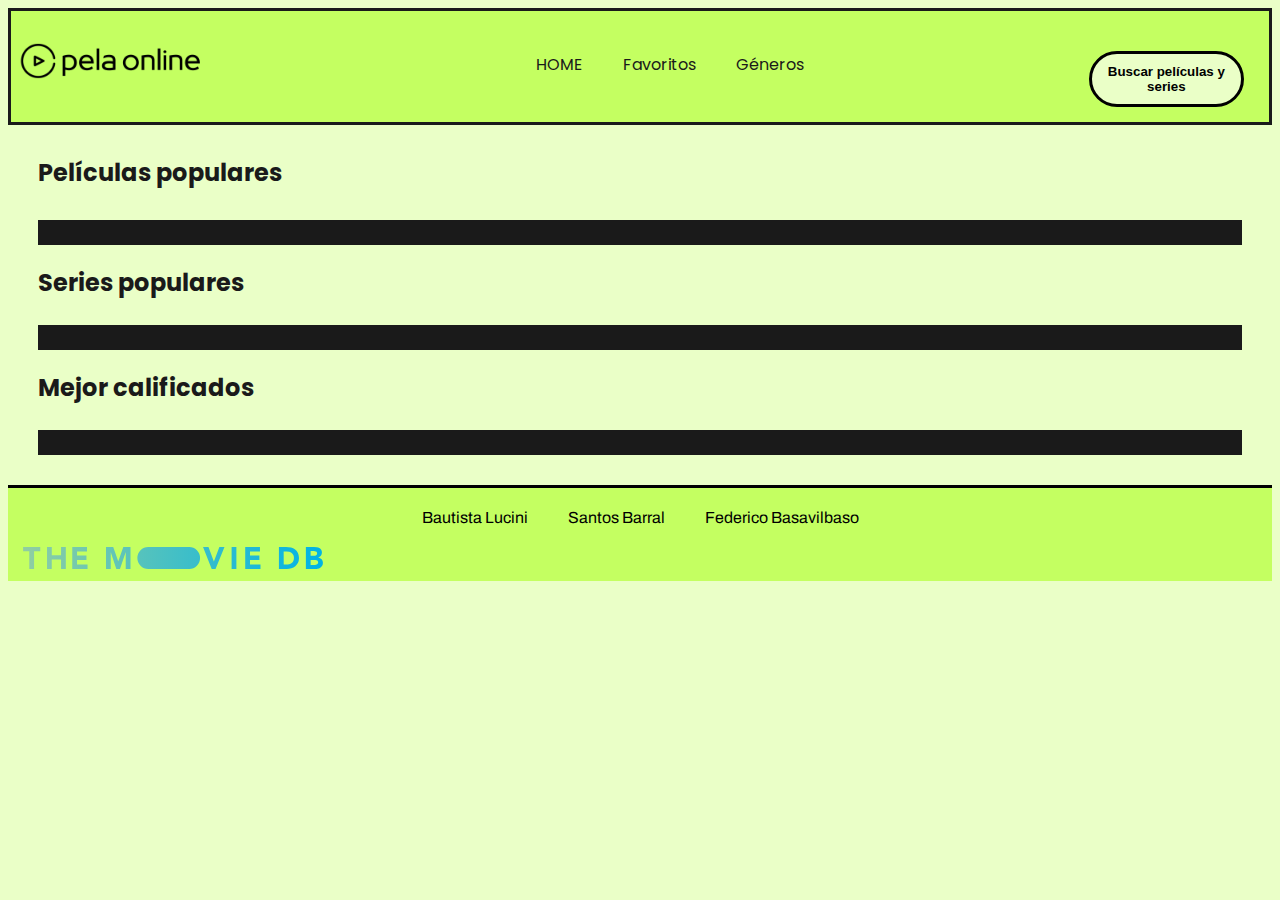
<file: index.html>
<!DOCTYPE html>
<html lang="en">
<head>
    <meta charset="UTF-8">
    <meta name="viewport" content="width=device-width, initial-scale=1.0">
    <title>Document</title>
    <link rel="stylesheet" href="./css/styles.css">
    
    <link href="https://fonts.googleapis.com/css2?family=Poppins:wght@500&display=swap" rel="stylesheet">
    <link href="https://fonts.googleapis.com/css2?family=Archivo&display=swap" rel="stylesheet">
</head>
<body>
<header>
    <div class="logo"> <img src="./img/logo.png" alt="logo" height="100px" class="logoResp"> </div>
    
    <nav class="nav">
        <li class="liNav">
        <ul><a href="index.html" class="aHeader">HOME</a></ul>
        <ul><a href="favoritos.html" class="aHeader">Favoritos</a></ul>
        <ul><a href="generos.html" class="aHeader">Géneros</a></ul>
    </li>
    </nav>

    <form action="resultado-busqueda.html" method="get" class="form busqueda">
        <button type="submit" class="bot"> Buscar películas y series</button>
    </form>
</header>

<main>
    
<section>

    <h2 class="titulos">Películas populares</h3>
    <div class="section" id="pelPopulares">
    

    </div>

    <h2 class="titulos">Series populares</h2>
    <div class="section" id="serPopulares">

    </div>

    <h2 class="titulos">Mejor calificados</h2>
    <div class="section" id="mejorCalificado">

    </div>
</section>

</main>

<footer>
    <section class="nombresFooter">
        <div class="foot"><p class="p">Bautista Lucini </p></div>
        <div  class="foot"><p class="p">Santos Barral </p></div>
        <div  class="foot"><p class="p">Federico Basavilbaso </p></div>
    </section>

    <img src="./img/blue_long.svg" alt="logo TMDB" class="logoTMDB">


</footer>

<script src="./js/index.js"></script>
</body>
</html>
</file>
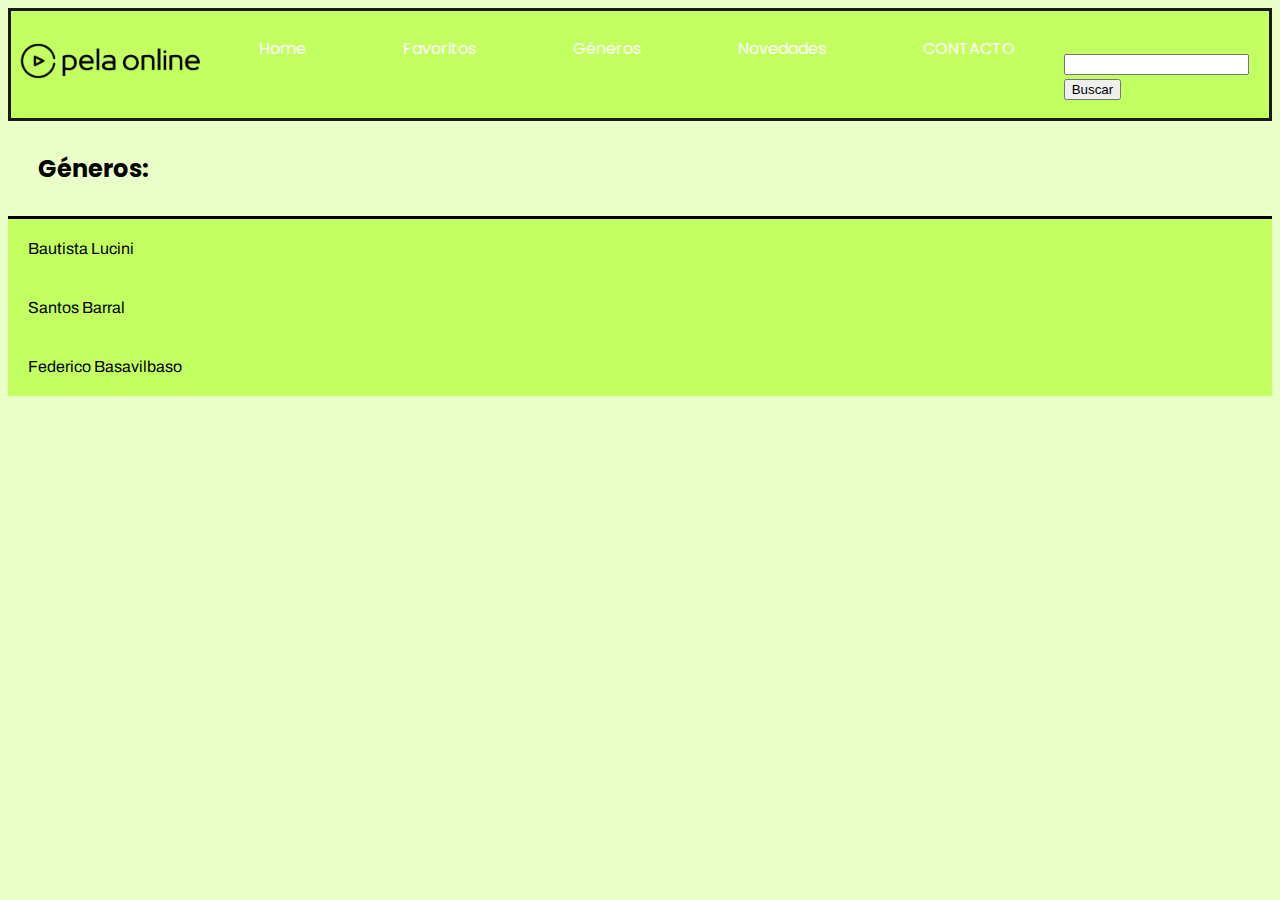
<file: contacto.html>
<!DOCTYPE html>
<html lang="en">
<head>
    <meta charset="UTF-8">
    <meta name="viewport" content="width=device-width, initial-scale=1.0">
    <title>Resultado busqueda</title>

    <link rel="stylesheet" href="./css/styles.css">
    
    <link href="https://fonts.googleapis.com/css2?family=Poppins:wght@500&display=swap" rel="stylesheet">
    <link href="https://fonts.googleapis.com/css2?family=Archivo&display=swap" rel="stylesheet">
</head>
<body> 

    <header>
        <div> <img src="./img/logo.png" alt="logo" height="100px"> </div>
        
        <nav class="nav">
            <a href="index.html">Home</a>
            <a href="favoritos.html">Favoritos</a>
            <a href="generos.html">Géneros</a>
            <a href="novedades.html">Novedades</a>
            <a href="contacto.html">CONTACTO</a>
        </nav>
    
        <form action="resultado-busqueda.html" class="form">
            <input type="search">
            <button>Buscar</button>
        </form>
    </header>

<main>

<h2>Géneros:</h2>

</main>

<footer>
    <div class="foot"><p class="p">Bautista Lucini </p></div>
    <div  class="foot"><p class="p">Santos Barral </p></div>
    <div  class="foot"><p class="p">Federico Basavilbaso </p></div>

</footer>

</body>
</html>
</file>
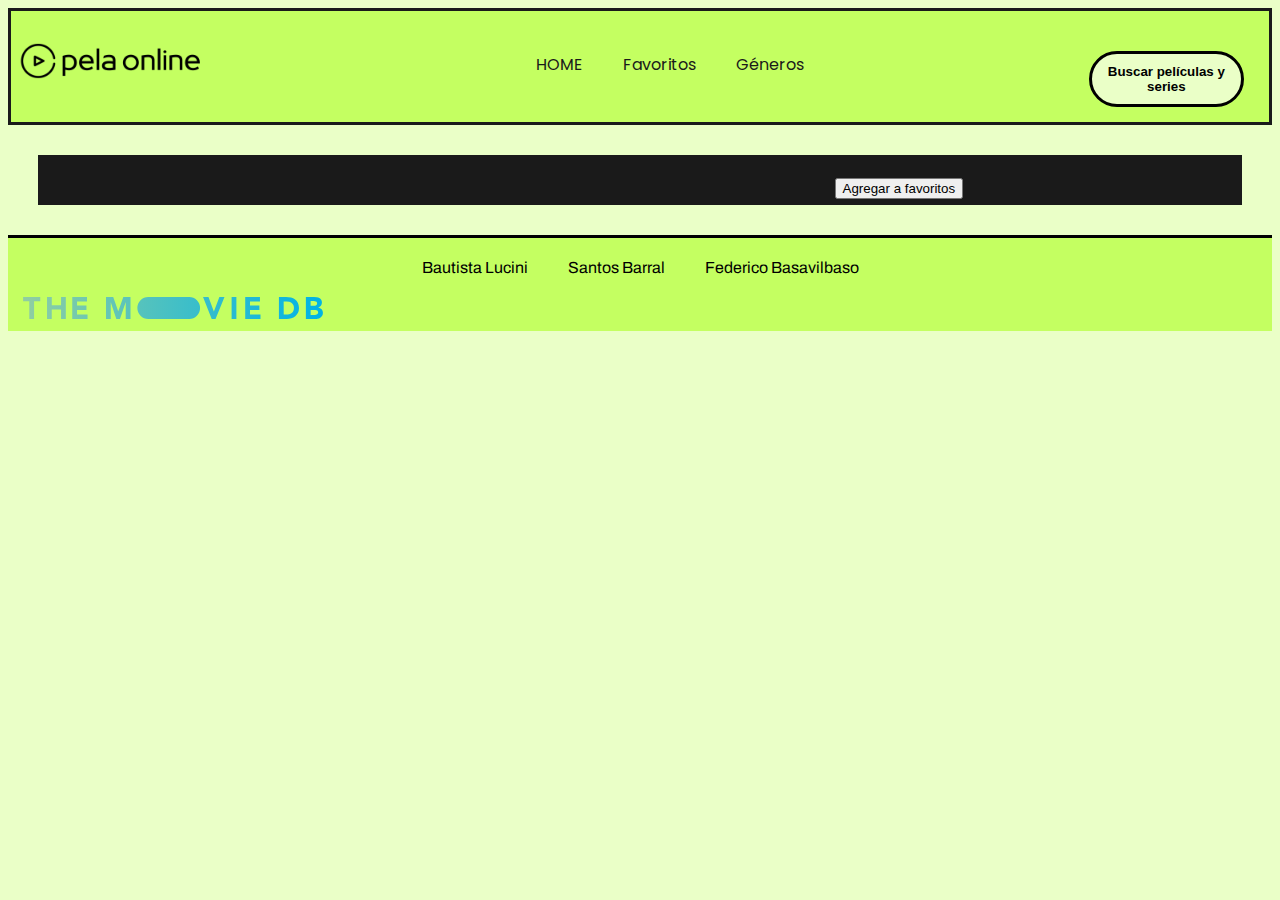
<file: detalle.html>
<!DOCTYPE html>
<html lang="en">
<head>
    <meta charset="UTF-8">
    <meta name="viewport" content="width=device-width, initial-scale=1.0">
    <title>Resultado busqueda</title>

    <link rel="stylesheet" href="./css/styles.css">
    
    <link href="https://fonts.googleapis.com/css2?family=Poppins:wght@500&display=swap" rel="stylesheet">
    <link href="https://fonts.googleapis.com/css2?family=Archivo&display=swap" rel="stylesheet">
</head>
<body>
    <header>
        <div class="logo"> <img src="./img/logo.png" alt="logo" height="100px" class="logoResp"> </div>
        
        <nav class="nav">
            <li class="liNav">
            <ul><a href="index.html" class="aHeader">HOME</a></ul>
            <ul><a href="favoritos.html" class="aHeader">Favoritos</a></ul>
            <ul><a href="generos.html" class="aHeader">Géneros</a></ul>
        </li>
        </nav>
        <form action="resultado-busqueda.html" method="get" class="form busqueda">
            <button type="submit" class="bot"> Buscar películas y series</button>
        </form>
    </header>

<main>
    <section id="detallePelicula" class="section">
        <div>
            <div id="detallePelicula"></div>  
            <div id="favoritos"></div>
        </div>
        <div>
            <button id="agregarFavorito">Agregar a favoritos</button>
        </div>
    </section>

</main>

<footer>
    <section class="nombresFooter">
        <div class="foot"><p class="p">Bautista Lucini </p></div>
        <div  class="foot"><p class="p">Santos Barral </p></div>
        <div  class="foot"><p class="p">Federico Basavilbaso </p></div>
    </section>

    <img src="./img/blue_long.svg" alt="logo TMDB" class="logoTMDB">


</footer>

<script src="./js/detalle.js"></script>

</body>
</html>
</file>
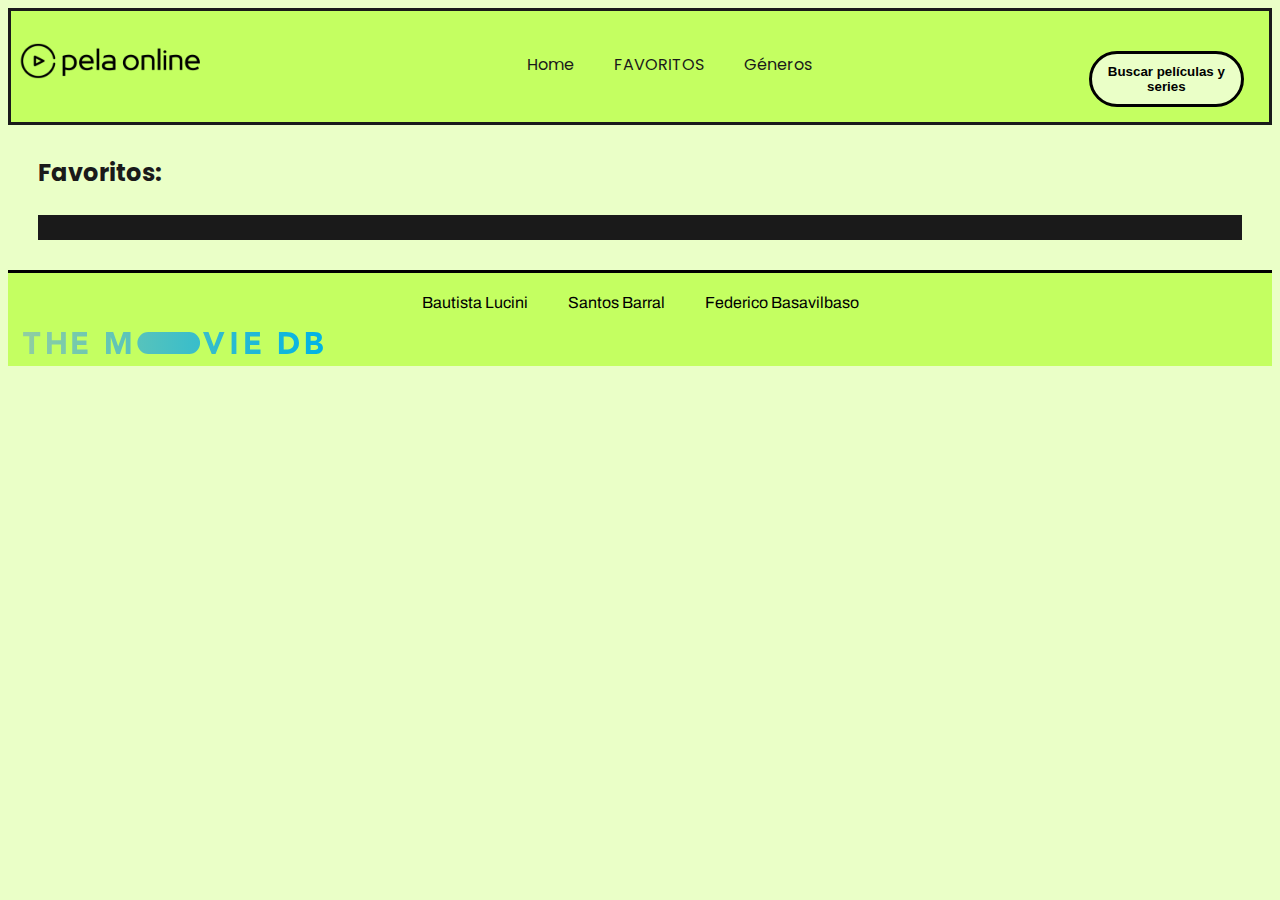
<file: favoritos.html>
<!DOCTYPE html>
<html lang="en">
<head>
    <meta charset="UTF-8">
    <meta name="viewport" content="width=device-width, initial-scale=1.0">
    <title>Document</title>
    <link rel="stylesheet" href="./css/styles.css">
    
    <link href="https://fonts.googleapis.com/css2?family=Poppins:wght@500&display=swap" rel="stylesheet">
    <link href="https://fonts.googleapis.com/css2?family=Archivo&display=swap" rel="stylesheet">
</head>
<body>
<header>
    <div class="logo"> <img src="./img/logo.png" alt="logo" height="100px" class="logoResp"> </div>
    
    <nav class="nav">
        <li class="liNav">
        <ul><a href="index.html" class="aHeader">Home</a></ul>
        <ul><a href="favoritos.html" class="aHeader">FAVORITOS</a></ul>
        <ul><a href="generos.html" class="aHeader">Géneros</a></ul>
    </li>
    </nav>

    <form action="resultado-busqueda.html" method="get" class="form busqueda">
        <button type="submit" class="bot"> Buscar películas y series</button>
    </form>
</header>

    <main>
        <section>
            <h2 class="titulos">Favoritos:</h2>
            <div class="pelPopulares section" id="favoritosContainer">
            
            </div>
        </section>
    </main>

    <footer>
        <section class="nombresFooter">
            <div class="foot"><p class="p">Bautista Lucini </p></div>
            <div  class="foot"><p class="p">Santos Barral </p></div>
            <div  class="foot"><p class="p">Federico Basavilbaso </p></div>
        </section>
    
        <img src="./img/blue_long.svg" alt="logo TMDB" class="logoTMDB">
    </footer>

    
    <script src="./js/favoritos.js"></script>
</body>
</html>
</file>
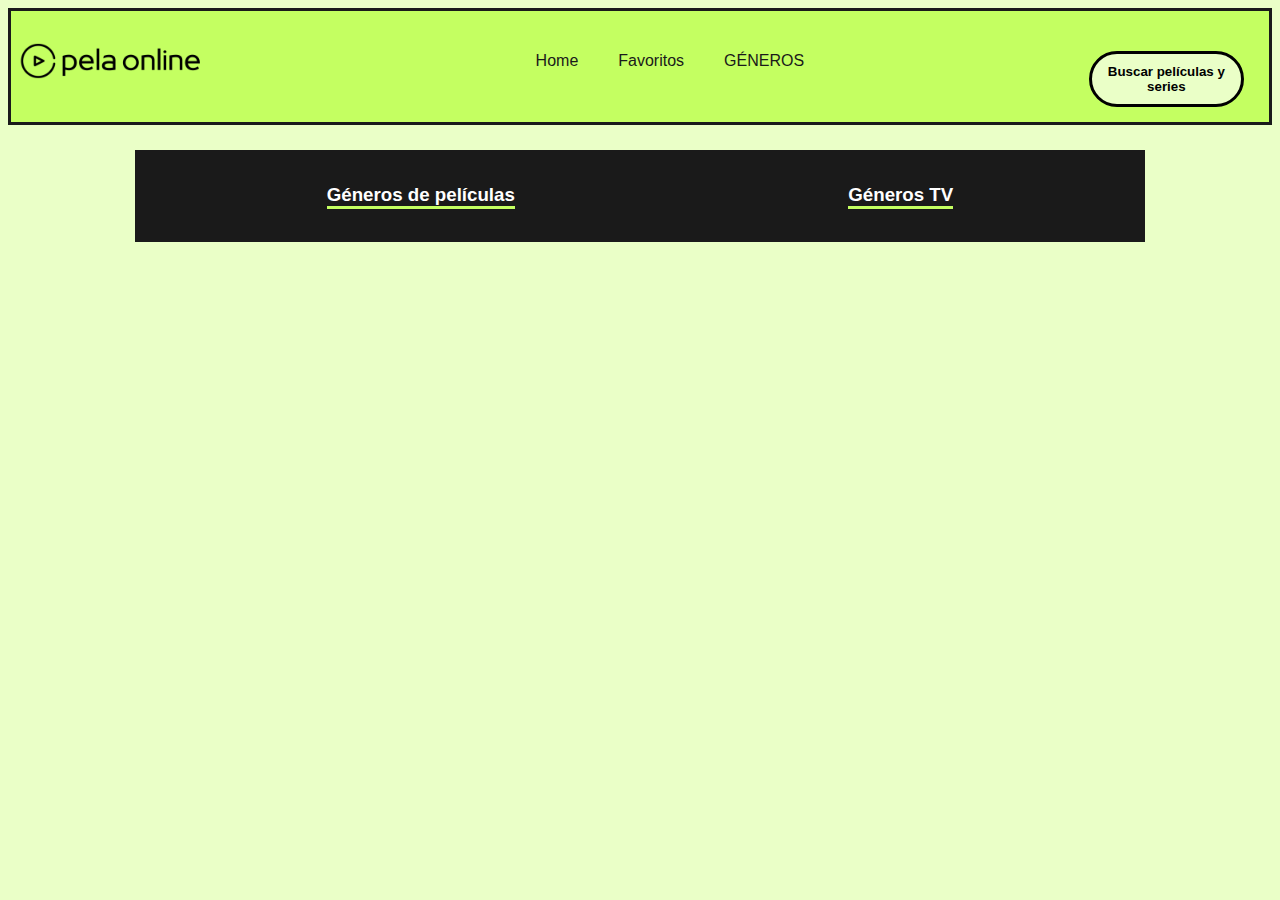
<file: generos.html>
<!DOCTYPE html>
<html lang="en">
<head>
  <meta charset="UTF-8">
  <title>Genres</title>
<link rel="stylesheet" href="css/styles.css">
</head>
<body>

    <header>
        <div class="logo"> <img src="./img/logo.png" alt="logo" height="100px" class="logoResp"> </div>
        
        <nav class="nav">
            <li class="liNav">
                <ul><a href="index.html" class="aHeader">Home</a></ul>
                <ul><a href="favoritos.html" class="aHeader">Favoritos</a></ul>
                <ul><a href="generos.html" class="aHeader">GÉNEROS</a></ul>
            </li>
        </nav>
    
        <form action="resultado-busqueda.html" method="get" class="form busqueda">
            <button type="submit" class="bot"> Buscar películas y series</button>
        </form>
    </header>

    <section class="listadosGeneros justify section">
        <div>
            <h3>Géneros de películas</h3>
            <ul id="movieGenres"></ul>
        </div>
        
        <div>
            <h3>Géneros TV</h3>
            <ul id="tvGenres"></ul>
        </div>
    </section>
  
  <script src="js/generos.js"></script>
</body>
</html>
</file>
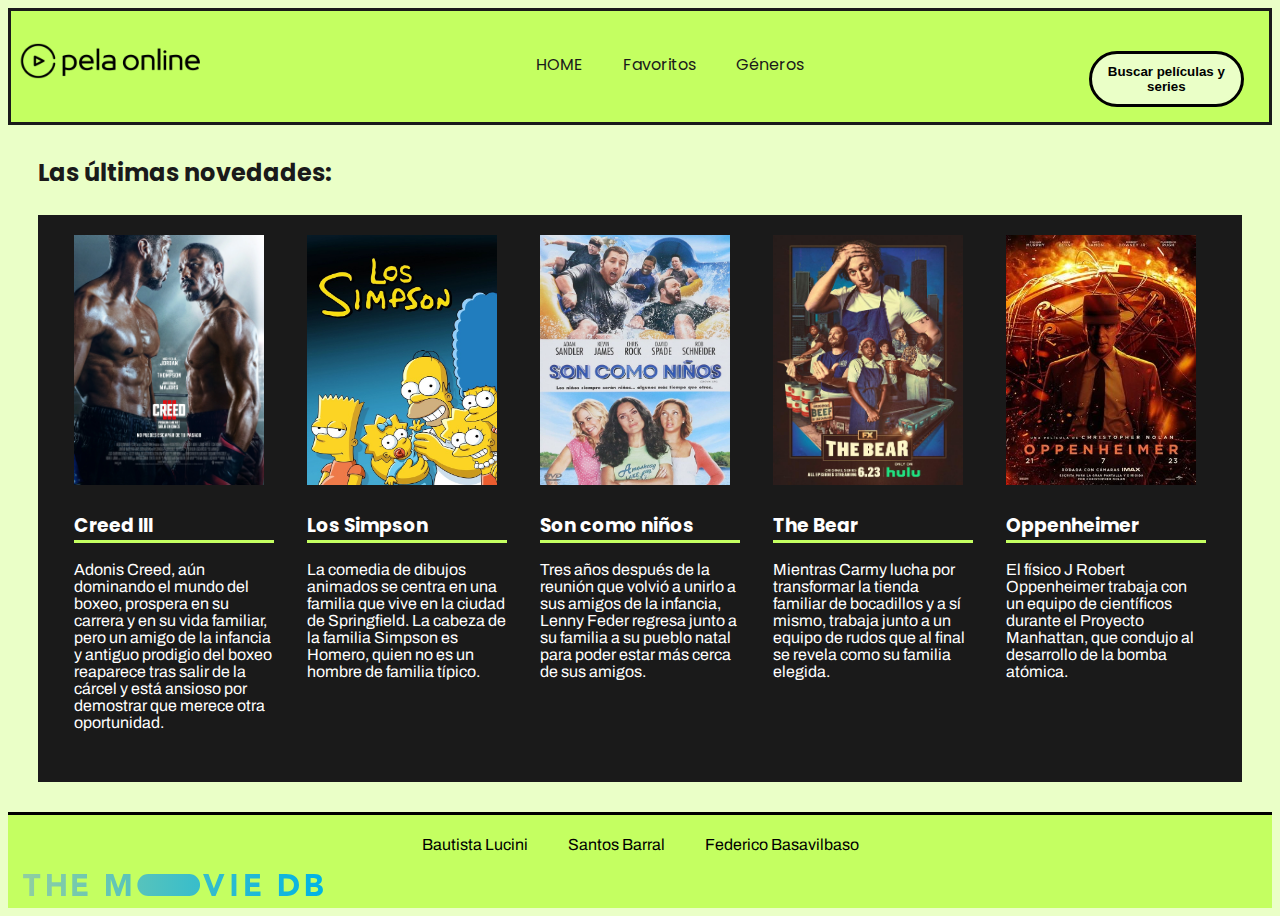
<file: novedades.html>
<!DOCTYPE html>
<html lang="en">
<head>
    <meta charset="UTF-8">
    <meta name="viewport" content="width=device-width, initial-scale=1.0">
    <title>Resultado busqueda</title>

    <link rel="stylesheet" href="./css/styles.css">
    
    <link href="https://fonts.googleapis.com/css2?family=Poppins:wght@500&display=swap" rel="stylesheet">
    <link href="https://fonts.googleapis.com/css2?family=Archivo&display=swap" rel="stylesheet">
</head>
<body>

    <header>
        <div class="logo"> <img src="./img/logo.png" alt="logo" height="100px" class="logoResp"> </div>
        
        <nav class="nav">
            <li class="liNav">
            <ul><a href="index.html" class="aHeader">HOME</a></ul>
            <ul><a href="favoritos.html" class="aHeader">Favoritos</a></ul>
            <ul><a href="generos.html" class="aHeader">Géneros</a></ul>    
        </li>
        </nav>
    
        <form action="resultado-busqueda.html" method="get" class="form busqueda">
            <button type="submit" class="bot"> Buscar películas y series</button>
        </form>
    </header>

<main>

<section>
<h2 class="titulos">Las últimas novedades:</h2>
<div class="pelPopulares section">

    <div class="caja">
        <img src="./img/creed.jpg" alt="img1" class="imgB">
        <h3>Creed III</h3>
        <p>Adonis Creed, aún dominando el mundo del boxeo, prospera en su carrera y en su vida familiar, pero un amigo de la infancia y antiguo prodigio del boxeo reaparece tras salir de la cárcel y está ansioso por demostrar que merece otra oportunidad.</p>
    </div>

    <div class="caja">
        <img src="./img/simpsons.jpeg" alt="img1" class="imgB">
        <h3>Los Simpson</h3>
        <p>La comedia de dibujos animados se centra en una familia que vive en la ciudad de Springfield. La cabeza de la familia Simpson es Homero, quien no es un hombre de familia típico.</p>
    </div>

    <div class="caja">
        <img src="./img/scn.webp" alt="img1" class="imgB">
        <h3>Son como niños</h3>
        <p>Tres años después de la reunión que volvió a unirlo a sus amigos de la infancia, Lenny Feder regresa junto a su familia a su pueblo natal para poder estar más cerca de sus amigos.</p>
    </div>

    <div class="caja">
        <img src="./img/bear.jpeg" alt="img1" class="imgB">
        <h3>The Bear</h3>
        <p>Mientras Carmy lucha por transformar la tienda familiar de bocadillos y a sí mismo, trabaja junto a un equipo de rudos que al final se revela como su familia elegida.</p>
    </div>

    <div class="caja">
        <img src="./img/op.jpg" alt="img1" class="imgB">
        <h3>Oppenheimer</h3>
        <p>El físico J Robert Oppenheimer trabaja con un equipo de científicos durante el Proyecto Manhattan, que condujo al desarrollo de la bomba atómica.</p>
    </div>
</div> 
</section>

</main>

<footer>
    <section class="nombresFooter">
        <div class="foot"><p class="p">Bautista Lucini </p></div>
        <div  class="foot"><p class="p">Santos Barral </p></div>
        <div  class="foot"><p class="p">Federico Basavilbaso </p></div>
    </section>

    <img src="./img/blue_long.svg" alt="logo TMDB" class="logoTMDB">


</footer>

<script src="./js/index.js"></script>

</body>
</html>
</file>
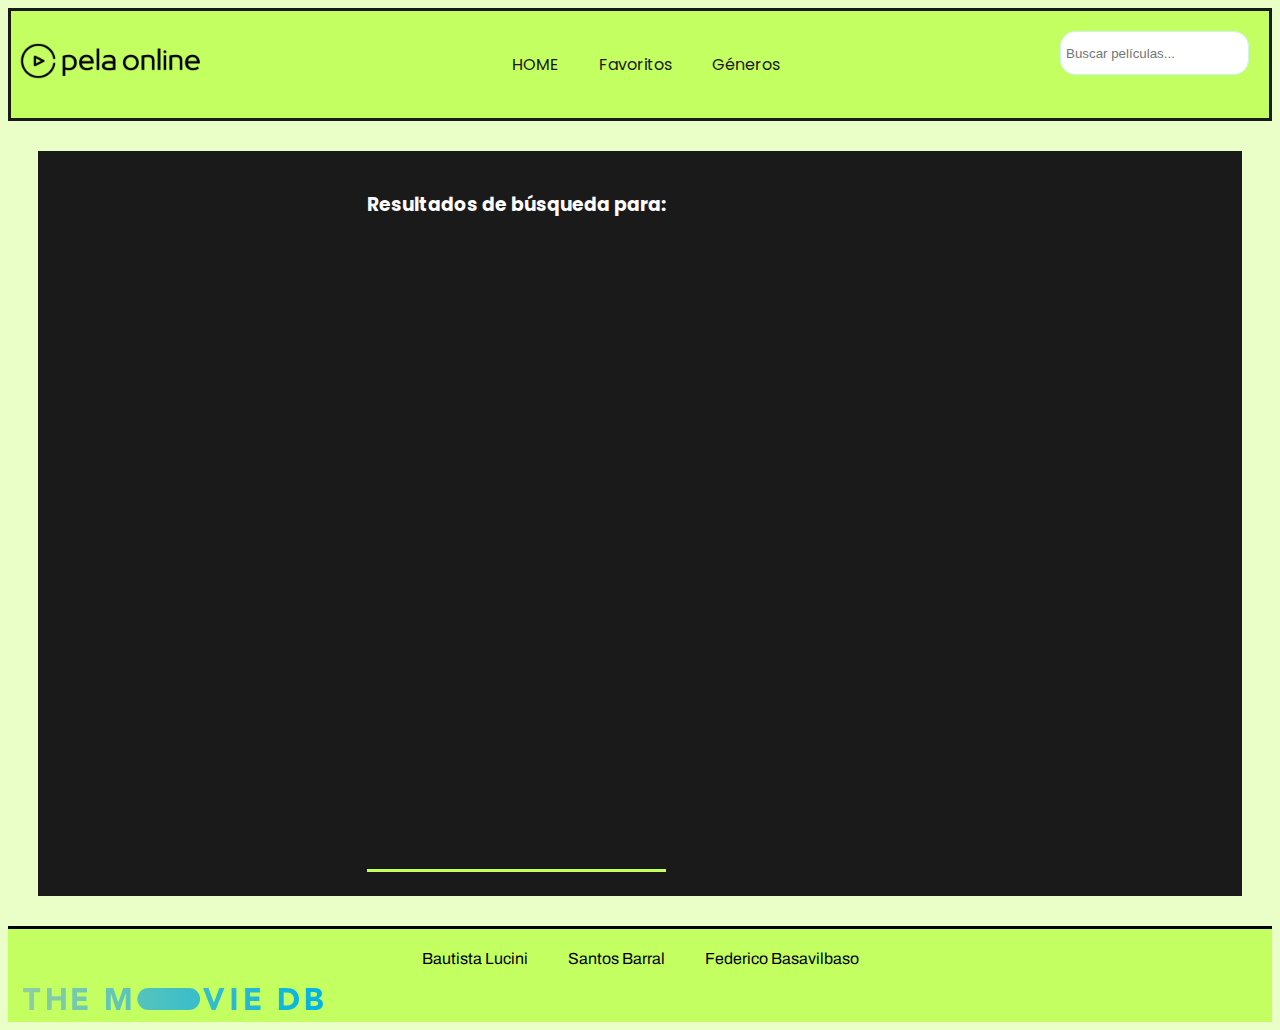
<file: resultado-busqueda.html>
<!DOCTYPE html>
<html lang="en">
<head>
    <meta charset="UTF-8">
    <meta name="viewport" content="width=device-width, initial-scale=1.0">
    <title>Resultado busqueda</title>

    <link rel="stylesheet" href="./css/styles.css">
    
    <link href="https://fonts.googleapis.com/css2?family=Poppins:wght@500&display=swap" rel="stylesheet">
    <link href="https://fonts.googleapis.com/css2?family=Archivo&display=swap" rel="stylesheet">
</head>
<body>
    <header>
        <div class="logo"> <img src="./img/logo.png" alt="logo" height="100px" class="logoResp"> </div>
        
        <nav class="nav">
            <li class="liNav">
                <ul><a href="index.html" class="aHeader">HOME</a></ul>
                <ul><a href="favoritos.html" class="aHeader">Favoritos</a></ul>
                <ul><a href="generos.html" class="aHeader">Géneros</a></ul>
            </li>
        </nav>

        <div class="buscador">
            <input type="text" id="search-box" placeholder="Buscar películas..." >
        </div>
    </header>

    <main class="section altura">

        <br>
        <h3 id="searchResultMessage">Resultados de búsqueda para:</h3>
        <br>
        <div id="results"></div>
    </main>

    <footer>
        <section class="nombresFooter">
            <div class="foot"><p class="p">Bautista Lucini </p></div>
            <div  class="foot"><p class="p">Santos Barral </p></div>
            <div  class="foot"><p class="p">Federico Basavilbaso </p></div>
        </section>
    
        <img src="./img/blue_long.svg" alt="logo TMDB" class="logoTMDB">
    </footer>
    <script src="js/resultado-busqueda.js"></script>
</body>
</html>
</file>
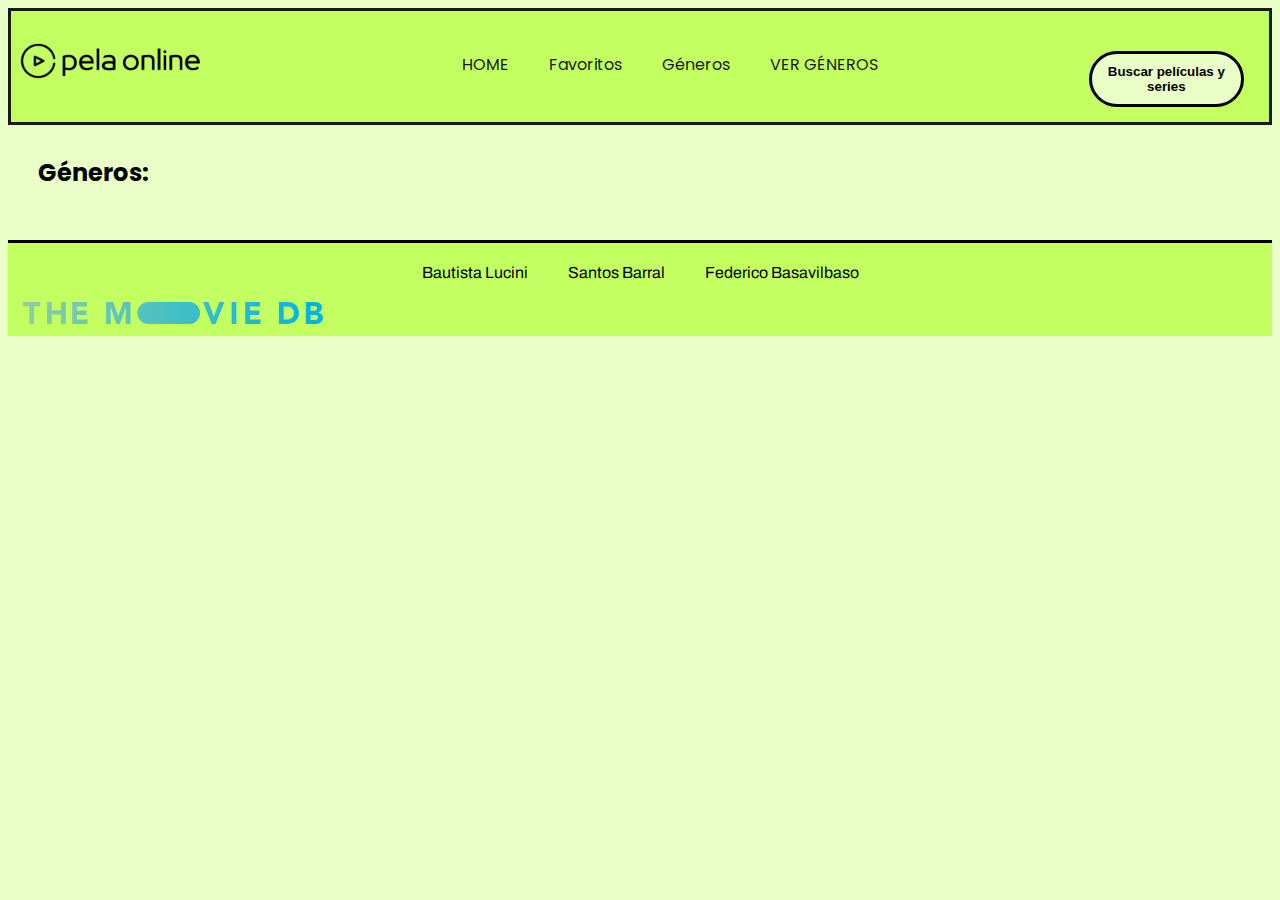
<file: ver-generos.html>
<!DOCTYPE html>
<html lang="en">
<head>
    <meta charset="UTF-8">
    <meta name="viewport" content="width=device-width, initial-scale=1.0">
    <title>Resultado busqueda</title>

    <link rel="stylesheet" href="./css/styles.css">
    
    <link href="https://fonts.googleapis.com/css2?family=Poppins:wght@500&display=swap" rel="stylesheet">
    <link href="https://fonts.googleapis.com/css2?family=Archivo&display=swap" rel="stylesheet">
</head>
<body>

    <header>
        <div class="logo"> <img src="./img/logo.png" alt="logo" height="100px" class="logoResp"> </div>
        
        <nav class="nav">
            <li class="liNav">
                <ul><a href="index.html" class="aHeader">HOME</a></ul>
                <ul><a href="favoritos.html" class="aHeader">Favoritos</a></ul>
                <ul><a href="generos.html" class="aHeader">Géneros</a></ul>
                <ul><a href="ver-generos.html" class="aHeader">VER GÉNEROS</a></ul>
            </li>
        </nav>
    
        <form action="resultado-busqueda.html" method="get" class="form busqueda">
            <button type="submit" class="bot"> Buscar películas y series</button>
        </form>
    </header>

<main>

<section>
<h2>Géneros:</h2>
<div id="genreDetails"></div>

   
</main>

<footer>
    <section class="nombresFooter">
        <div class="foot"><p class="p">Bautista Lucini </p></div>
        <div  class="foot"><p class="p">Santos Barral </p></div>
        <div  class="foot"><p class="p">Federico Basavilbaso </p></div>
    </section>

    <img src="./img/blue_long.svg" alt="logo TMDB" class="logoTMDB">


</footer>

<script src="./js/ver-generos.js"></script>

</body>
</html>
</file>
<file: css/styles.css>
body{
    background-color: #eaffc7;
    font-family: 'Poppins', sans-serif;
    }
    
header{
    display: flex;
    flex-direction: row;
    background-color: #c4ff61;
    border: #1a1a1a 3px solid;

    }
    
footer{
    background-color: #c4ff61;
    border-top: solid black 3px;
}

.nombresFooter{
    display: flex;
    flex-direction: row;
    flex-wrap: wrap;
    justify-content: center;
}

.logoTMDB{
    width: 300px;
    margin: 0px 0px 5px 15px;
}
     
main{
    margin: 30px;
}
    
.nav{
    display: flex;
    flex-direction: row;
    flex-wrap: wrap;
    justify-content: space-around;
    width: 80vw;
    margin-top: 25px;
}
    
.liNav{
    list-style: none;
    display: flex;
    flex-direction: row;
}

    
.form{
    margin-top: 40px;
    
}
    
.bot{
    margin: 0px 25px 15px 0px; 
    background-color: #eaffc7; 
    border: black solid; 
    font-weight: bold;
    padding: 10px;
    -webkit-border-radius: 28;
    -moz-border-radius: 28;    
    border-radius: 28px;
}

.section{
    display: flex;
    flex-wrap: wrap;
    flex-direction: row;
    justify-content: space-around; 
    background-color: #1a1a1a;
    padding: 20px 20px 5px 20px;
    color: white;
}

.caja{
    width: 200px;
    padding-bottom: 30px;
}
    
.imgB{
    height: 250px;
    width: 190px;
}
    
h3{
    border-bottom: 3px solid #c4ff61;
}

.titulo{
    border-bottom: 3px solid #c4ff61;
    max-width: 210px;
}

.tituloDetalle{
    border-bottom: 3px solid #c4ff61;
    max-width: 60vw;
}

    
.titulos{
    margin-bottom: 25px;
    color: #1a1a1a;
}

#pelPopulares{
    margin: 30px 0px 15px 0px;
}
    
.foot{
    padding: 5px 20px 5px 20px;
}
    
p{
    font-family: 'Archivo', sans-serif;
}

.categ{
    background-color: #1a1a1a;
    padding: 10px 30px 0px 30px;
    color: white;
}

.pelCateg{
    margin: 10px 0px 15px 0px;
}

.lineaVerde{
    border-bottom: #c4ff61 solid 3px;
}

.marginGenero{
    margin-bottom: 40px;
}

.listadosGeneros{
    background-color: #1a1a1a;
    padding: 15px 25px 15px 25px;
    margin: 25px;
    color: white;
    list-style: none;
    margin-left:auto;
    margin-right: auto;
    width: 75vw;
}


.contacto{
    display: flex;
    flex-direction: row;
    justify-content: space-around;    
    }

.justify{
    display: flex;
    flex-direction: row;
    justify-content: space-around;
}

#movieGenres li{
    list-style: none;
    display: flex;
    flex-direction: row;
}

#tvGenres li{
    list-style: none;
    display: flex;
    flex-direction: row;
}

.flexColumna{
    display: flex;
    flex-direction: column;
    justify-content: space-between;
}

.nombres{
    width: 20vw;
}

.card{
    width: px;
}

.altura{
    min-height: 80vh;
}

#search-box {
    height: 32px;
    border: 1px solid #cbf3ee;
    -webkit-border-radius: 15px;
    -moz-border-radius: 15px;
    border-radius: 15px;
    background-color: #fff;
    overflow: hidden;
    padding: 5px;
    }

.buscador{
    height: 15px;
    padding: 20px;
}

#results{
    display: flex;
    flex-wrap: wrap;
    flex-direction: row;
    justify-content: space-between; 
    margin: 20px;
}

.cajaBusqueda{
    border-bottom: 3px dotted #c4ff61;
    margin-bottom: 10px;
    min-width: 80vw;
}

a{
    text-decoration: none;
    color: #fff;
}

.aHeader{
    color:#1a1a1a;
}

#movieGenres,
#tvGenres {
  list-style: none;
  padding: 0;
}

#movieGenres li,
#tvGenres li {
  margin-bottom: 5px;
}

#movieGenres li a,
#tvGenres li a {
  text-decoration: none;
  color: #333;
  display: block;
  padding: 5px;
  border: 1px solid #ccc;
  border-radius: 5px;
  transition: background-color 0.3s ease;
}

#movieGenres li a,
#tvGenres li a{
    color: #333;
  background-color: #ccc;
}

#movieGenres li a:hover,
#tvGenres li a:hover {
  background-color: #f0f0f0;
}

#genreDetails {
  display: grid;
  grid-template-columns: repeat(auto-fill, minmax(200px, 1fr));
  gap: 20px;
}

#genreDetails > div {
  border: 1px solid #ccc;
  border-radius: 5px;
  padding: 10px;
  transition: transform 0.3s ease;
  cursor: pointer;
}

#genreDetails > div:hover {
  transform: scale(1.05);
}

#genreDetails img {
  width: 100%;
  height: auto;
  margin-bottom: 10px;
  border-radius: 3px;
}


.cajaPelicula{
    background-color: #1a1a1a;
    color: #ccc;
    border: #c4ff61 4px solid;
}

.favorito{
    padding: 15px;
}

.favorito img{
    height: 250px;
    width: 190px;
}

.botonFavorito{
    max-height: 25px;
}

@media (max-width: 500px){
    body{
        background-color: #1a1a1a;
        color: white;
    }

    main{
        border: #eaffc7 dotted 2px;
        padding: 10px;
    }

    .titulos{
        color: white;
    }

    header{
        flex-direction: column;
        max-height: 35vh;
    }

    .liNav{
        flex-wrap: wrap;
        justify-content: center;
        font-size: x-small;
  
    }

    .nav{
        margin-top: 0px;
        align-items: center;
    }

    .logo{
        align-self: center;
    }

    .logoResp{
        height: 85px;
    }

    .imgB{
        max-height: 200px;
        max-width: 150px;
    }

    .form{
        align-self: center;
        margin: 15px 0px 15px 0px;

    }

    .hide{
        display: none;
    }

    .contacto{
        flex-direction: column;
        width: 80vh;
    }

    .column{
        flex-direction: column;
    }

    .mapa{
        height: fit-content;
        width: fit-content;
        margin: 15px 10px 10px 10px;
    }

    .justify{
        flex-direction: column;
    }
}
</file>
